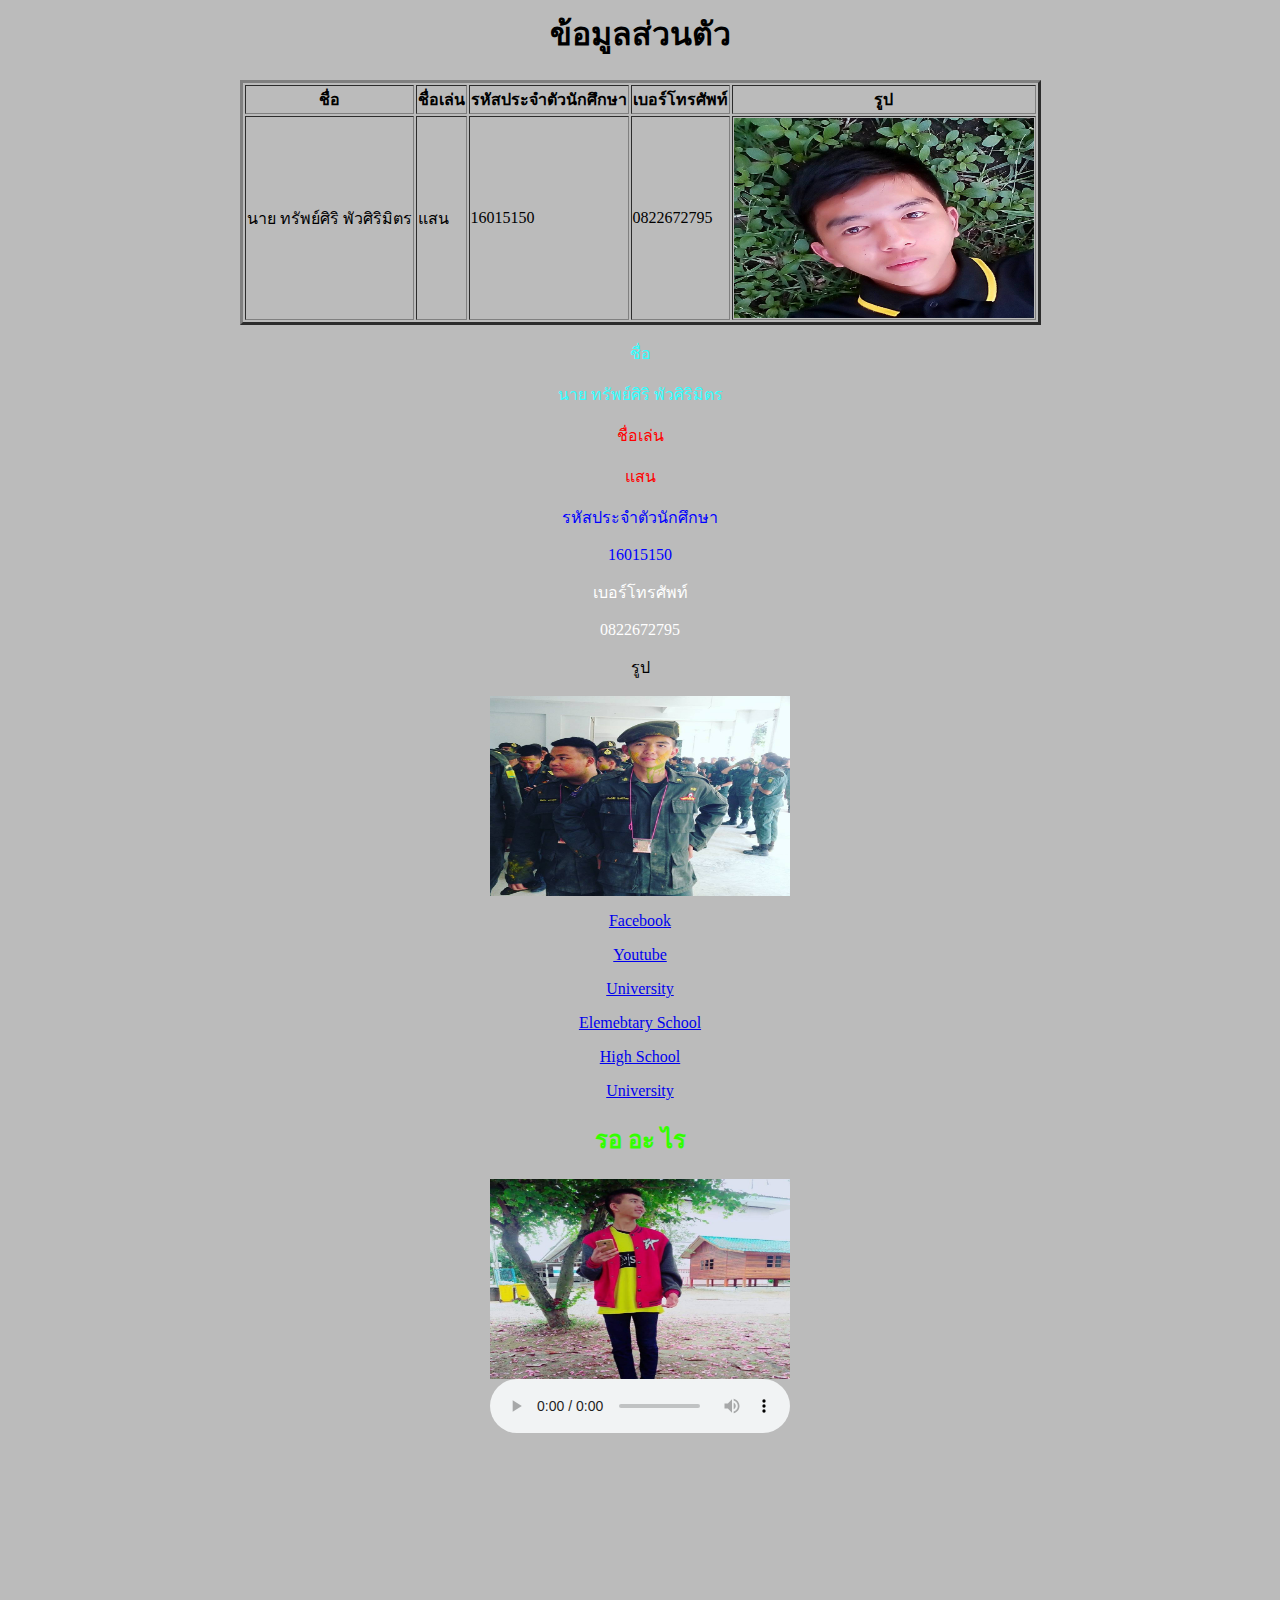
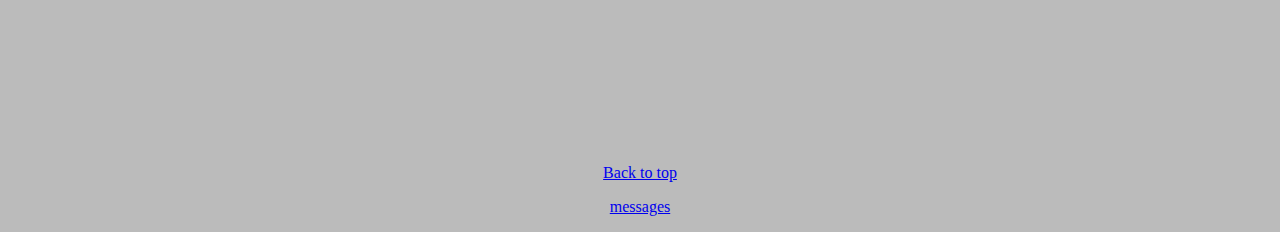
<file: about me/index.html>
<html>

<head><title>sooels</title>
</head>

<body>
<center>
<h1>ข้อมูลส่วนตัว</h1>
</center>

<center>
<table border="3">

<tr><center>

<th>ชื่อ</th>

<th>ชื่อเล่น</th>

<th>รหัสประจำตัวนักศึกษา</th>

<th>เบอร์โทรศัพท์</th>

<th>รูป</th>
</center></tr>

<tr><center>

<td>นาย ทรัพย์ศิริ พัวศิริมิตร</td>

<td>แสน</td>

<td>16015150</td>

<td>0822672795</td>

<td> <img src="1.jpg"  width="300"  height="200" ></td>
</tr>

</table></center>


<center>

<p><span style="color: #33FFFF;<a name="top">ชื่อ</a></p>

<p><font color="#33FFFF">นาย ทรัพย์ศิริ พัวศิริมิตร</font></p>

<p><font color="#FF0000">ชื่อเล่น </font></p>

<p><font color="#FF0000">แสน</font></p>

<p><font color="#0000FF">รหัสประจำตัวนักศึกษา</font></p>

<p><font color="#0000FF">16015150</font></p>

<p><font color="#FFFFFF">เบอร์โทรศัพท์</font> </p>

<p><font color="#FFFFFF">0822672795</font></p>

<p><font color="#000000">รูป </font></p>

<p> <img src="3.jpg"  width="300"  height="200" ></p>
</center>
</dl>

<center>

<p><a href="https://web.facebook.com/sapsiri.puasirimit.1">Facebook</a></p>

<p><a href="https://www.youtube.com/channel/UCLkznUrzpEHEFIChx5Q1zdw">Youtube</a></p>

<p><a href="https://www.aru.ac.th/home.php">University</a></p>
</center>


<center>
<p><a href="http://data.bopp-obec.info/web/index.php?School_ID=1046030356">Elemebtary School</a></p>

<p><a href="https://data.bopp-obec.info/emis/schooldata-view.php?School_ID=1046030615&Area_CODE=6501">High School</a></p>

<p><a href="https://www.aru.ac.th/home.php">University</a></p>
</center>


<center>

<h2><span style="color: #33FF00;<a name="san">รอ อะ ไร</a></h2>

<img src="2.jpg"  width="300"  height="200" >
<br>

<audio controls autoplay loop>
  
<source src="C:\Users\aru\Desktop\html\ms\ดันดง.mp3" type="audio/ogg">
</audio>

<br>

<iframe width="560" height="315" src="https://www.youtube.com/embed/Gk_NVPHFjwc?list=RDGk_NVPHFjwc" frameborder="0" 

allow="accelerometer; autoplay; encrypted-media; gyroscope; picture-in-picture" allowfullscreen></iframe>


<p><a href="#top">Back to top</a></p>

<p><a href="https://web.facebook.com/messages/t/sapsiri.puasirimit.1">messages</a></p>
</center>

<BODY BGCOLOR="#BBBBBB"> 

</center>

</body>

</html>
</file>
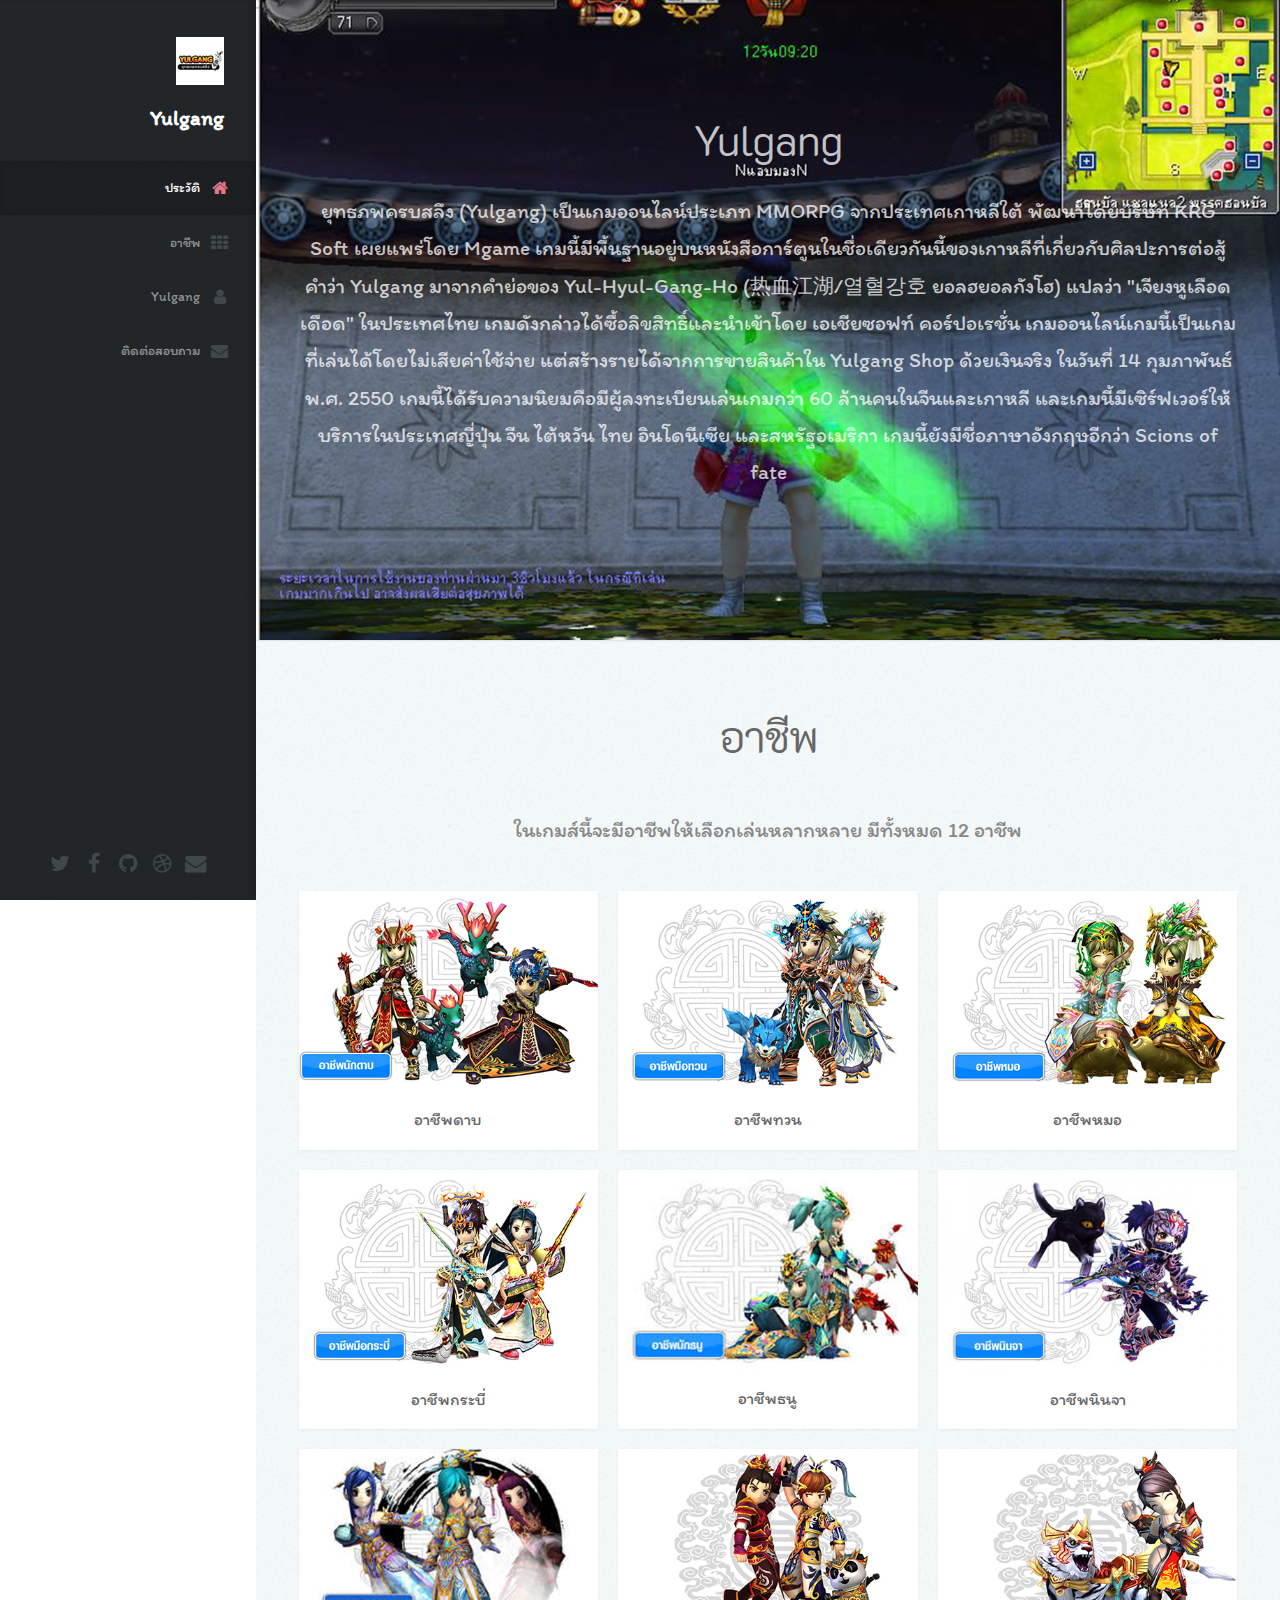
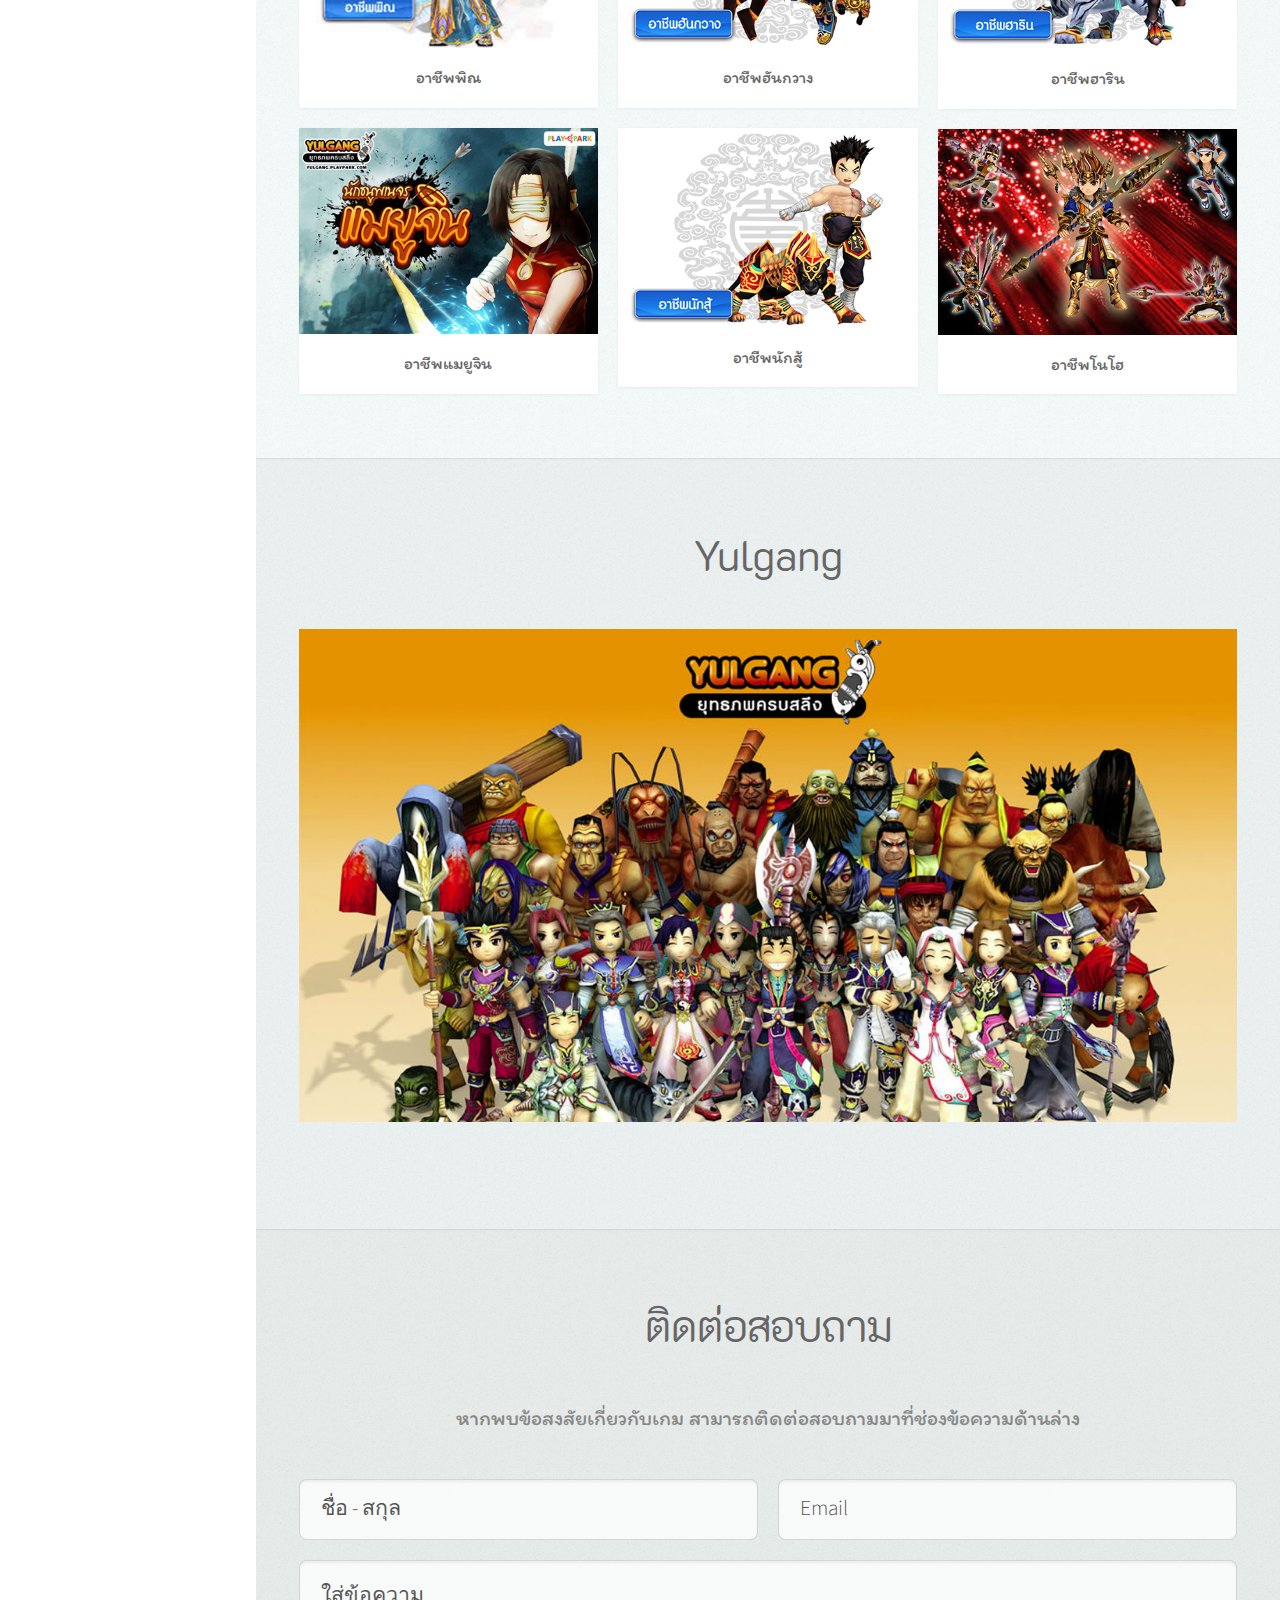
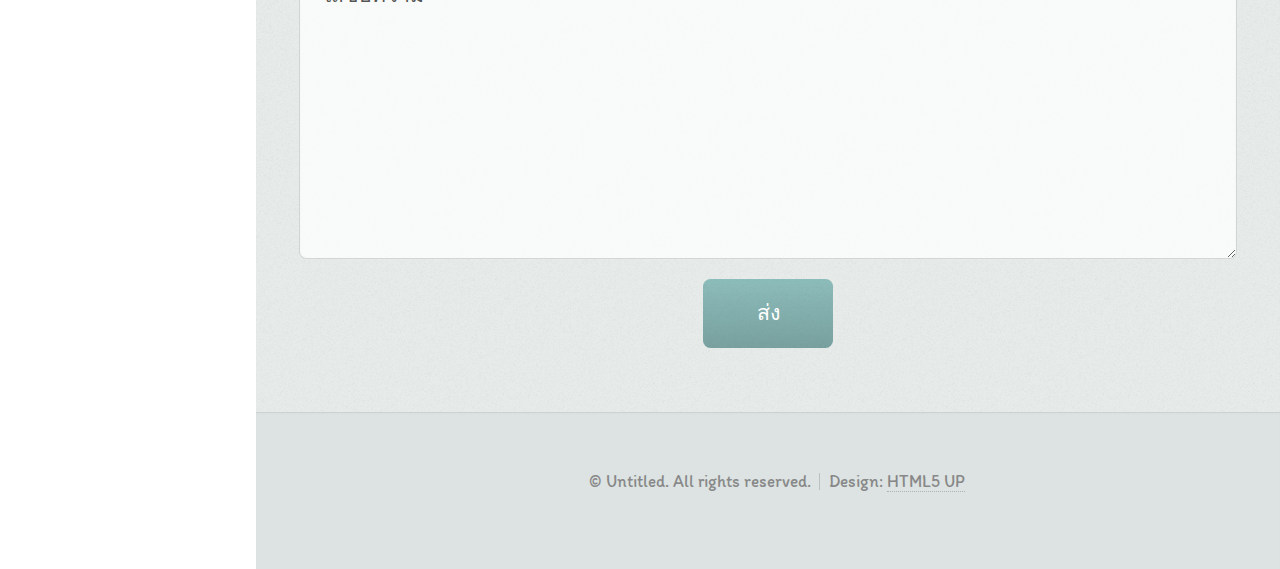
<file: งาน/index.html>
<!DOCTYPE HTML>
<!--
	Prologue by HTML5 UP
	html5up.net | @ajlkn
	Free for personal and commercial use under the CCA 3.0 license (html5up.net/license)
-->
<html>
	<head>
		<title>Prologue by HTML5 UP</title>
		<meta charset="utf-8" />
		<meta name="viewport" content="width=device-width, initial-scale=1, user-scalable=no" />
		<link rel="stylesheet" href="assets/css/main.css" />
		<link href="https://fonts.googleapis.com/css?family=Itim|K2D|Srisakdi" rel="stylesheet">
		<style>
		h2{font-family: 'K2D', sans-serif;}
		body{font-family: 'Itim', cursive;}
</style>
	</head>
	<body class="is-preload">

		<!-- Header -->
			<div id="header">

				<div class="top">

					<!-- Logo -->
						<div id="logo">
							<span class="image avatar48"><img src="images/avatar.jpg" alt="" /></span>
							<h1 id="title">Yulgang</h1>
						</div>

					<!-- Nav -->
						<nav id="nav">
							<ul>
								<li><a href="#top" id="top-link"><span class="icon fa-home">ประวัติ</span></a></li>
								<li><a href="#portfolio" id="portfolio-link"><span class="icon fa-th">อาชีพ</span></a></li>
								<li><a href="#about" id="about-link"><span class="icon fa-user">Yulgang</span></a></li>
								<li><a href="#contact" id="contact-link"><span class="icon fa-envelope">ติดต่อสอบถาม</span></a></li>
							</ul>
						</nav>

				</div>

				<div class="bottom">

					<!-- Social Icons -->
						<ul class="icons">
							<li><a href="#" class="icon fa-twitter"><span class="label">Twitter</span></a></li>
							<li><a href="#" class="icon fa-facebook"><span class="label">Facebook</span></a></li>
							<li><a href="#" class="icon fa-github"><span class="label">Github</span></a></li>
							<li><a href="#" class="icon fa-dribbble"><span class="label">Dribbble</span></a></li>
							<li><a href="#" class="icon fa-envelope"><span class="label">Email</span></a></li>
						</ul>

				</div>

			</div>

		<!-- Main -->
			<div id="main">

				<!-- Intro -->
					<section id="top" class="one dark cover">
						<div class="container">

							<header>
								<h2 class="alt">Yulgang</h2>
								<p>ยุทธภพครบสลึง (Yulgang) เป็นเกมออนไลน์ประเภท MMORPG จากประเทศเกาหลีใต้ พัฒนาโดยบริษัท KRG Soft เผยแพร่โดย Mgame
									เกมนี้มีพื้นฐานอยู่บนหนังสือการ์ตูนในชื่อเดียวกันนี้ของเกาหลีที่เกี่ยวกับศิลปะการต่อสู้ คำว่า Yulgang มาจากคำย่อของ Yul-Hyul-Gang-Ho (热血江湖/열혈강호 ยอลฮยอลกังโฮ)
									แปลว่า "เจียงหูเลือดเดือด" ในประเทศไทย เกมดังกล่าวได้ซื้อลิขสิทธิ์และนำเข้าโดย เอเชียซอฟท์ คอร์ปอเรชั่น
									เกมออนไลน์เกมนี้เป็นเกมที่เล่นได้โดยไม่เสียค่าใช้จ่าย แต่สร้างรายได้จากการขายสินค้าใน Yulgang Shop ด้วยเงินจริง ในวันที่ 14 กุมภาพันธ์ พ.ศ. 2550
									เกมนี้ได้รับความนิยมคือมีผู้ลงทะเบียนเล่นเกมกว่า 60 ล้านคนในจีนและเกาหลี และเกมนี้มีเซิร์ฟเวอร์ให้บริการในประเทศญี่ปุ่น
									จีน ไต้หวัน ไทย อินโดนีเซีย และสหรัฐอเมริกา เกมนี้ยังมีชื่อภาษาอังกฤษอีกว่า Scions of fate</p>
							</header>
						</div>
					</section>

				<!-- Portfolio -->
					<section id="portfolio" class="two">
						<div class="container">

							<header>
								<h2>อาชีพ</h2>
							</header>

							<p>ในเกมส์นี้จะมีอาชีพให้เลือกเล่นหลากหลาย มีทั้งหมด 12 อาชีพ</p>

							<div class="row">
								<div class="col-4 col-12-mobile">
									<article class="item">
										<a href="#" class="image fit"><img src="images/pic02.jpg" alt="" /></a>
										<header>
											<h3>อาชีพดาบ</h3>
										</header>
									</article>
									<article class="item">
										<a href="#" class="image fit"><img src="images/pic03.jpg" alt="" /></a>
										<header>
											<h3>อาชีพกระบี่</h3>
										</header>
									</article>
									<article class="item">
										<a href="#" class="image fit"><img src="images/pic08.jpg" alt="" /></a>
										<header>
											<h3>อาชีพพิณ</h3>
										</header>
									</article>
									<article class="item">
										<a href="#" class="image fit"><img src="images/pic11.jpg" alt="" /></a>
										<header>
											<h3>อาชีพแมยูจิน</h3>
										</header>
										</article>
								</div>
								<div class="col-4 col-12-mobile">
									<article class="item">
										<a href="#" class="image fit"><img src="images/pic04.jpg" alt="" /></a>
										<header>
											<h3>อาชีพทวน</h3>
										</header>
									</article>
									<article class="item">
										<a href="#" class="image fit"><img src="images/pic05.jpg" alt="" /></a>
										<header>
											<h3>อาชีพธนู</h3>
										</header>
									</article>
									<article class="item">
										<a href="#" class="image fit"><img src="images/pic09.jpg" alt="" /></a>
										<header>
											<h3>อาชีพฮันกวาง</h3>
										</header>
									</article>
									<article class="item">
										<a href="#" class="image fit"><img src="images/pic12.jpg" alt="" /></a>
										<header>
											<h3>อาชีพนักสู้</h3>
										</header>
										</article>
								</div>
								<div class="col-4 col-12-mobile">
									<article class="item">
										<a href="#" class="image fit"><img src="images/pic06.jpg" alt="" /></a>
										<header>
											<h3>อาชีพหมอ</h3>
										</header>
									</article>
									<article class="item">
										<a href="#" class="image fit"><img src="images/pic07.jpg" alt="" /></a>
										<header>
											<h3>อาชีพนินจา</h3>
										</header>
									</article>
									<article class="item">
										<a href="#" class="image fit"><img src="images/pic10.jpg" alt="" /></a>
										<header>
											<h3>อาชีพฮาริน</h3>
										</header>
									</article>
									<article class="item">
										<a href="#" class="image fit"><img src="images/pic13.jpg" alt="" /></a>
										<header>
											<h3>อาชีพโนโฮ</h3>
										</header>
									</article>
								</dev>
							</div>

						</div>
					</section>

				<!-- About Me -->
					<section id="about" class="three">
						<div class="container">

							<header>
								<h2>Yulgang</h2>
							</header>

							<a href="#" class="image featured"><img src="images/pic15.jpg" alt="" /></a>
						</div>
					</section>

				<!-- Contact -->
					<section id="contact" class="four">
						<div class="container">

							<header>
								<h2>ติดต่อสอบถาม</h2>
							</header>

							<p>หากพบข้อสงสัยเกี่ยวกับเกม สามารถติดต่อสอบถามมาที่ช่องข้อความด้านล่าง</p>

							<form method="post" action="#">
								<div class="row">
									<div class="col-6 col-12-mobile"><input type="text" name="name" placeholder="ชื่อ - สกุล" /></div>
									<div class="col-6 col-12-mobile"><input type="text" name="email" placeholder="Email" /></div>
									<div class="col-12">
										<textarea name="message" placeholder="ใส่ข้อความ"></textarea>
									</div>
									<div class="col-12">
										<input type="submit" value="ส่ง" />
									</div>
								</div>
							</form>

						</div>
					</section>

			</div>

		<!-- Footer -->
			<div id="footer">

				<!-- Copyright -->
					<ul class="copyright">
						<li>&copy; Untitled. All rights reserved.</li><li>Design: <a href="http://html5up.net">HTML5 UP</a></li>
					</ul>

			</div>

		<!-- Scripts -->
			<script src="assets/js/jquery.min.js"></script>
			<script src="assets/js/jquery.scrolly.min.js"></script>
			<script src="assets/js/jquery.scrollex.min.js"></script>
			<script src="assets/js/browser.min.js"></script>
			<script src="assets/js/breakpoints.min.js"></script>
			<script src="assets/js/util.js"></script>
			<script src="assets/js/main.js"></script>

	</body>
</html>
</file>
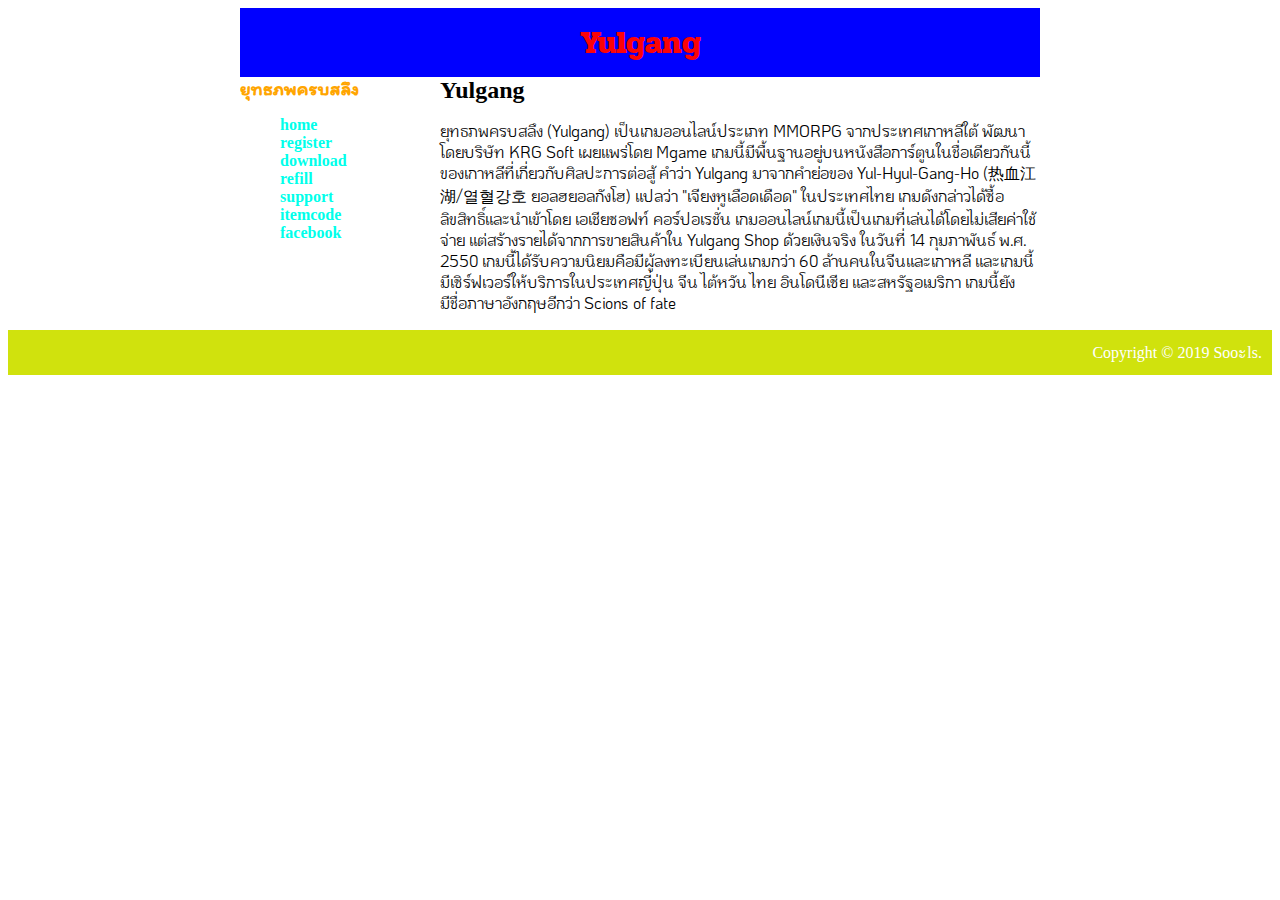
<file: งาน/2304/index.html>
<html>
  <head>
      <title>My website</title>
      <link href="https://fonts.googleapis.com/css?family=Itim|KoHo|Pridi" rel="stylesheet">
      <style >
      h1 {font-family: 'Pridi', serif;}
      h3 {font-family: 'Itim', cursive;}
      p  {font-family: 'KoHo', sans-serif;}

      </style>
      <link rel="stylesheet" type="text/css" href="style.css" />
      <style>
        #header{background-color: blue;
        }
      </style>
  </head>
    <body>
      <div id="container">
        <div id="header">
          <h1>Yulgang</h1>
        </div>
        <div id="nav">
          <h3 style ="color:orange;"> ยุทธภพครบสลึง  </h3>
          <ul>
            <li><a class="selected" href="https://yulgang.playpark.com/th-th/"> home </a></li>
            <li><a class="selected" href="https://secure2.playpark.com/register/registSelect.aspx?game=YG&country=TH&service_id=8"> register </a></li>
            <li><a class="selected" href="https://www.playpark.com/th-th/yulgang-download/"> download </a></li>
            <li><a class="selected" href="https://secure3.playpark.com/refill/RefillCenterSystem/Game/LoginChannel?gameServiceId=8"> refill </a></li>
            <li><a class="selected" href="https://www.playpark.com/th-th/support/"> support </a></li>
            <li><a class="selected" href="https://yulgang.playpark.com/th-th/game-guide/game-guide-item-code-2017/"> itemcode </a></li>
            <li><a class="selected" href="https://www.facebook.com/PlayPark.Yulgang.TH/"> facebook </a></li>
<br>
<br>
<br>
<br>
          
          </ul>
        </div>
        <div id="content">

        </div>
        <div id="main">
          <h2>Yulgang</h2>
          <p>ยุทธภพครบสลึง (Yulgang) เป็นเกมออนไลน์ประเภท MMORPG จากประเทศเกาหลีใต้ พัฒนาโดยบริษัท KRG Soft เผยแพร่โดย Mgame
									เกมนี้มีพื้นฐานอยู่บนหนังสือการ์ตูนในชื่อเดียวกันนี้ของเกาหลีที่เกี่ยวกับศิลปะการต่อสู้ คำว่า Yulgang มาจากคำย่อของ Yul-Hyul-Gang-Ho (热血江湖/열혈강호 ยอลฮยอลกังโฮ)
									แปลว่า "เจียงหูเลือดเดือด" ในประเทศไทย เกมดังกล่าวได้ซื้อลิขสิทธิ์และนำเข้าโดย เอเชียซอฟท์ คอร์ปอเรชั่น
									เกมออนไลน์เกมนี้เป็นเกมที่เล่นได้โดยไม่เสียค่าใช้จ่าย แต่สร้างรายได้จากการขายสินค้าใน Yulgang Shop ด้วยเงินจริง ในวันที่ 14 กุมภาพันธ์ พ.ศ. 2550
									เกมนี้ได้รับความนิยมคือมีผู้ลงทะเบียนเล่นเกมกว่า 60 ล้านคนในจีนและเกาหลี และเกมนี้มีเซิร์ฟเวอร์ให้บริการในประเทศญี่ปุ่น
									จีน ไต้หวัน ไทย อินโดนีเซีย และสหรัฐอเมริกา เกมนี้ยังมีชื่อภาษาอังกฤษอีกว่า Scions of fate</p>

        </div>
      </div>
      <div id="footer">
        Copyright &copy; 2019 Sooะls.
      </div>

    </body>
    </html>
</file>
<file: งาน/2304/style.css>
#body{background-color:#0D0BBC;
font-family:helvetica,arial,sans-serif;
}

#container {background-color:#BAFF69;
width: 800px;
margin-left: auto;
margin-right: auto;
}

#header {
	background-color:#02F907;
	color:#FC0307;
	text-align:center;
	padding: 10px;
}
#content {padding: 10 px;}
#nav {width: 180px;
	float:left;
	}
#nav ul {list-style-type: none;}
#nav .selected {
	font-weight:bold;
}
#main{width: 600px;
float:right;}
#footer{clear:both;
padding: 10px;
background-color:#D0E20D;
color : #FFFFFF;
text-align:right;
}
a {text-decoration:none;
color:#00FFEB;}

h1,h2,h3{margin: 0;}
</file>
<file: งาน/assets/css/main.css>
@import url("font-awesome.min.css");
@import url("https://fonts.googleapis.com/css?family=Source+Sans+Pro:300,300italic,400,600");

/*
	Prologue by HTML5 UP
	html5up.net | @ajlkn
	Free for personal and commercial use under the CCA 3.0 license (html5up.net/license)
*/

html, body, div, span, applet, object,
iframe, h1, h2, h3, h4, h5, h6, p, blockquote,
pre, a, abbr, acronym, address, big, cite,
code, del, dfn, em, img, ins, kbd, q, s, samp,
small, strike, strong, sub, sup, tt, var, b,
u, i, center, dl, dt, dd, ol, ul, li, fieldset,
form, label, legend, table, caption, tbody,
tfoot, thead, tr, th, td, article, aside,
canvas, details, embed, figure, figcaption,
footer, header, hgroup, menu, nav, output, ruby,
section, summary, time, mark, audio, video {
	margin: 0;
	padding: 0;
	border: 0;
	font-size: 100%;
	font: inherit;
	vertical-align: baseline;}

article, aside, details, figcaption, figure,
footer, header, hgroup, menu, nav, section {
	display: block;}

body {
	line-height: 1;
}

ol, ul {
	list-style: none;
}

blockquote, q {
	quotes: none;
}

	blockquote:before, blockquote:after, q:before, q:after {
		content: '';
		content: none;
	}

table {
	border-collapse: collapse;
	border-spacing: 0;
}

body {
	-webkit-text-size-adjust: none;
}

mark {
	background-color: transparent;
	color: inherit;
}

input::-moz-focus-inner {
	border: 0;
	padding: 0;
}

input, select, textarea {
	-moz-appearance: none;
	-webkit-appearance: none;
	-ms-appearance: none;
	appearance: none;
}

/* Basic */

	html {
		box-sizing: border-box;
	}

	*, *:before, *:after {
		box-sizing: inherit;
	}

	body {
		background: #fff;
		font-family: 'Source Sans Pro', sans-serif;
		font-size: 19pt;
		font-weight: 300;
		line-height: 1.75em;
		color: #888;
	}

		body.is-preload *, body.is-preload *:before, body.is-preload *:after {
			-moz-animation: none !important;
			-webkit-animation: none !important;
			-ms-animation: none !important;
			animation: none !important;
			-moz-transition: none !important;
			-webkit-transition: none !important;
			-ms-transition: none !important;
			transition: none !important;
		}

	input, textarea, select {
		font-family: 'Source Sans Pro', sans-serif;
		font-size: 19pt;
		font-weight: 300;
		line-height: 1.75em;
		color: #888;
	}

	h1, h2, h3, h4, h5, h6 {
		font-weight: 300;
		color: #666;
		line-height: 1.5em;
	}

	h1 a, h2 a, h3 a, h4 a, h5 a, h6 a {
		color: inherit;
		text-decoration: none;
	}

		h1 a strong, h2 a strong, h3 a strong, h4 a strong, h5 a strong, h6 a strong {
			color: #333;
		}

	h2 {
		font-size: 2em;
		letter-spacing: -1px;
	}

		h2.alt {
			color: #888;
		}

			h2.alt strong {
				color: #666;
			}

	h3 {
		font-size: 1.5em;
	}

	header {
		margin: 0 0 2em 0;
	}

		header > p {
			margin: 1em 0 0 0;
		}

	footer {
		margin: 2em 0 0 0;
	}

	strong, b {
		font-weight: 300;
		color: #666;
	}

	em, i {
		font-style: italic;
	}

	a {
		text-decoration: none;
		color: inherit;
		border-bottom: dotted 1px rgba(128, 128, 128, 0.5);
		-moz-transition: color 0.35s ease-in-out, border-bottom-color 0.35s ease-in-out;
		-webkit-transition: color 0.35s ease-in-out, border-bottom-color 0.35s ease-in-out;
		-ms-transition: color 0.35s ease-in-out, border-bottom-color 0.35s ease-in-out;
		transition: color 0.35s ease-in-out, border-bottom-color 0.35s ease-in-out;
		outline: 0;
	}

		a:hover {
			color: #E27689;
			border-bottom-color: rgba(255, 255, 255, 0);
		}

	sub {
		position: relative;
		top: 0.5em;
		font-size: 0.8em;
	}

	sup {
		position: relative;
		top: -0.5em;
		font-size: 0.8em;
	}

	hr {
		border: 0;
		border-top: solid 1px #ddd;
	}

	blockquote {
		border-left: solid 0.5em #ddd;
		padding: 1em 0 1em 2em;
		font-style: italic;
	}

	p, ul, ol, dl, table {
		margin-bottom: 2em;
	}

	br.clear {
		clear: both;
	}

/* Container */

	.container {
		margin: 0 auto;
		max-width: 100%;
		width: 1400px;
	}

		@media screen and (min-width: 961px) and (max-width: 1880px) {

			.container {
				width: 1200px;
			}

		}

		@media screen and (min-width: 961px) and (max-width: 1620px) {

			.container {
				width: 960px;
			}

		}

		@media screen and (min-width: 961px) and (max-width: 1320px) {

			.container {
				width: 100%;
			}

		}

		@media screen and (max-width: 960px) {

			.container {
				width: 100%;
			}

		}

		@media screen and (max-width: 736px) {

			.container {
				width: 100%;
			}

		}

/* Row */

	.row {
		display: flex;
		flex-wrap: wrap;
		box-sizing: border-box;
		align-items: stretch;
	}

		.row > * {
			box-sizing: border-box;
		}

		.row.gtr-uniform > * > :last-child {
			margin-bottom: 0;
		}

		.row.aln-left {
			justify-content: flex-start;
		}

		.row.aln-center {
			justify-content: center;
		}

		.row.aln-right {
			justify-content: flex-end;
		}

		.row.aln-top {
			align-items: flex-start;
		}

		.row.aln-middle {
			align-items: center;
		}

		.row.aln-bottom {
			align-items: flex-end;
		}

		.row > .imp {
			order: -1;
		}

		.row > .col-1 {
			width: 8.3333333333%;
		}

		.row > .off-1 {
			margin-left: 8.3333333333%;
		}

		.row > .col-2 {
			width: 16.6666666667%;
		}

		.row > .off-2 {
			margin-left: 16.6666666667%;
		}

		.row > .col-3 {
			width: 25%;
		}

		.row > .off-3 {
			margin-left: 25%;
		}

		.row > .col-4 {
			width: 33.3333333333%;
		}

		.row > .off-4 {
			margin-left: 33.3333333333%;
		}

		.row > .col-5 {
			width: 41.6666666667%;
		}

		.row > .off-5 {
			margin-left: 41.6666666667%;
		}

		.row > .col-6 {
			width: 50%;
		}

		.row > .off-6 {
			margin-left: 50%;
		}

		.row > .col-7 {
			width: 58.3333333333%;
		}

		.row > .off-7 {
			margin-left: 58.3333333333%;
		}

		.row > .col-8 {
			width: 66.6666666667%;
		}

		.row > .off-8 {
			margin-left: 66.6666666667%;
		}

		.row > .col-9 {
			width: 75%;
		}

		.row > .off-9 {
			margin-left: 75%;
		}

		.row > .col-10 {
			width: 83.3333333333%;
		}

		.row > .off-10 {
			margin-left: 83.3333333333%;
		}

		.row > .col-11 {
			width: 91.6666666667%;
		}

		.row > .off-11 {
			margin-left: 91.6666666667%;
		}

		.row > .col-12 {
			width: 100%;
		}

		.row > .off-12 {
			margin-left: 100%;
		}

		.row.gtr-0 {
			margin-top: 0px;
			margin-left: 0px;
		}

			.row.gtr-0 > * {
				padding: 0px 0 0 0px;
			}

			.row.gtr-0.gtr-uniform {
				margin-top: 0px;
			}

				.row.gtr-0.gtr-uniform > * {
					padding-top: 0px;
				}

		.row.gtr-25 {
			margin-top: -10px;
			margin-left: -10px;
		}

			.row.gtr-25 > * {
				padding: 10px 0 0 10px;
			}

			.row.gtr-25.gtr-uniform {
				margin-top: -10px;
			}

				.row.gtr-25.gtr-uniform > * {
					padding-top: 10px;
				}

		.row.gtr-50 {
			margin-top: -20px;
			margin-left: -20px;
		}

			.row.gtr-50 > * {
				padding: 20px 0 0 20px;
			}

			.row.gtr-50.gtr-uniform {
				margin-top: -20px;
			}

				.row.gtr-50.gtr-uniform > * {
					padding-top: 20px;
				}

		.row {
			margin-top: -40px;
			margin-left: -40px;
		}

			.row > * {
				padding: 40px 0 0 40px;
			}

			.row.gtr-uniform {
				margin-top: -40px;
			}

				.row.gtr-uniform > * {
					padding-top: 40px;
				}

		.row.gtr-150 {
			margin-top: -60px;
			margin-left: -60px;
		}

			.row.gtr-150 > * {
				padding: 60px 0 0 60px;
			}

			.row.gtr-150.gtr-uniform {
				margin-top: -60px;
			}

				.row.gtr-150.gtr-uniform > * {
					padding-top: 60px;
				}

		.row.gtr-200 {
			margin-top: -80px;
			margin-left: -80px;
		}

			.row.gtr-200 > * {
				padding: 80px 0 0 80px;
			}

			.row.gtr-200.gtr-uniform {
				margin-top: -80px;
			}

				.row.gtr-200.gtr-uniform > * {
					padding-top: 80px;
				}

		@media screen and (min-width: 961px) and (max-width: 1880px) {

			.row {
				display: flex;
				flex-wrap: wrap;
				box-sizing: border-box;
				align-items: stretch;
			}

				.row > * {
					box-sizing: border-box;
				}

				.row.gtr-uniform > * > :last-child {
					margin-bottom: 0;
				}

				.row.aln-left {
					justify-content: flex-start;
				}

				.row.aln-center {
					justify-content: center;
				}

				.row.aln-right {
					justify-content: flex-end;
				}

				.row.aln-top {
					align-items: flex-start;
				}

				.row.aln-middle {
					align-items: center;
				}

				.row.aln-bottom {
					align-items: flex-end;
				}

				.row > .imp-wide {
					order: -1;
				}

				.row > .col-1-wide {
					width: 8.3333333333%;
				}

				.row > .off-1-wide {
					margin-left: 8.3333333333%;
				}

				.row > .col-2-wide {
					width: 16.6666666667%;
				}

				.row > .off-2-wide {
					margin-left: 16.6666666667%;
				}

				.row > .col-3-wide {
					width: 25%;
				}

				.row > .off-3-wide {
					margin-left: 25%;
				}

				.row > .col-4-wide {
					width: 33.3333333333%;
				}

				.row > .off-4-wide {
					margin-left: 33.3333333333%;
				}

				.row > .col-5-wide {
					width: 41.6666666667%;
				}

				.row > .off-5-wide {
					margin-left: 41.6666666667%;
				}

				.row > .col-6-wide {
					width: 50%;
				}

				.row > .off-6-wide {
					margin-left: 50%;
				}

				.row > .col-7-wide {
					width: 58.3333333333%;
				}

				.row > .off-7-wide {
					margin-left: 58.3333333333%;
				}

				.row > .col-8-wide {
					width: 66.6666666667%;
				}

				.row > .off-8-wide {
					margin-left: 66.6666666667%;
				}

				.row > .col-9-wide {
					width: 75%;
				}

				.row > .off-9-wide {
					margin-left: 75%;
				}

				.row > .col-10-wide {
					width: 83.3333333333%;
				}

				.row > .off-10-wide {
					margin-left: 83.3333333333%;
				}

				.row > .col-11-wide {
					width: 91.6666666667%;
				}

				.row > .off-11-wide {
					margin-left: 91.6666666667%;
				}

				.row > .col-12-wide {
					width: 100%;
				}

				.row > .off-12-wide {
					margin-left: 100%;
				}

				.row.gtr-0 {
					margin-top: 0px;
					margin-left: 0px;
				}

					.row.gtr-0 > * {
						padding: 0px 0 0 0px;
					}

					.row.gtr-0.gtr-uniform {
						margin-top: 0px;
					}

						.row.gtr-0.gtr-uniform > * {
							padding-top: 0px;
						}

				.row.gtr-25 {
					margin-top: -10px;
					margin-left: -10px;
				}

					.row.gtr-25 > * {
						padding: 10px 0 0 10px;
					}

					.row.gtr-25.gtr-uniform {
						margin-top: -10px;
					}

						.row.gtr-25.gtr-uniform > * {
							padding-top: 10px;
						}

				.row.gtr-50 {
					margin-top: -20px;
					margin-left: -20px;
				}

					.row.gtr-50 > * {
						padding: 20px 0 0 20px;
					}

					.row.gtr-50.gtr-uniform {
						margin-top: -20px;
					}

						.row.gtr-50.gtr-uniform > * {
							padding-top: 20px;
						}

				.row {
					margin-top: -40px;
					margin-left: -40px;
				}

					.row > * {
						padding: 40px 0 0 40px;
					}

					.row.gtr-uniform {
						margin-top: -40px;
					}

						.row.gtr-uniform > * {
							padding-top: 40px;
						}

				.row.gtr-150 {
					margin-top: -60px;
					margin-left: -60px;
				}

					.row.gtr-150 > * {
						padding: 60px 0 0 60px;
					}

					.row.gtr-150.gtr-uniform {
						margin-top: -60px;
					}

						.row.gtr-150.gtr-uniform > * {
							padding-top: 60px;
						}

				.row.gtr-200 {
					margin-top: -80px;
					margin-left: -80px;
				}

					.row.gtr-200 > * {
						padding: 80px 0 0 80px;
					}

					.row.gtr-200.gtr-uniform {
						margin-top: -80px;
					}

						.row.gtr-200.gtr-uniform > * {
							padding-top: 80px;
						}

		}

		@media screen and (min-width: 961px) and (max-width: 1620px) {

			.row {
				display: flex;
				flex-wrap: wrap;
				box-sizing: border-box;
				align-items: stretch;
			}

				.row > * {
					box-sizing: border-box;
				}

				.row.gtr-uniform > * > :last-child {
					margin-bottom: 0;
				}

				.row.aln-left {
					justify-content: flex-start;
				}

				.row.aln-center {
					justify-content: center;
				}

				.row.aln-right {
					justify-content: flex-end;
				}

				.row.aln-top {
					align-items: flex-start;
				}

				.row.aln-middle {
					align-items: center;
				}

				.row.aln-bottom {
					align-items: flex-end;
				}

				.row > .imp-normal {
					order: -1;
				}

				.row > .col-1-normal {
					width: 8.3333333333%;
				}

				.row > .off-1-normal {
					margin-left: 8.3333333333%;
				}

				.row > .col-2-normal {
					width: 16.6666666667%;
				}

				.row > .off-2-normal {
					margin-left: 16.6666666667%;
				}

				.row > .col-3-normal {
					width: 25%;
				}

				.row > .off-3-normal {
					margin-left: 25%;
				}

				.row > .col-4-normal {
					width: 33.3333333333%;
				}

				.row > .off-4-normal {
					margin-left: 33.3333333333%;
				}

				.row > .col-5-normal {
					width: 41.6666666667%;
				}

				.row > .off-5-normal {
					margin-left: 41.6666666667%;
				}

				.row > .col-6-normal {
					width: 50%;
				}

				.row > .off-6-normal {
					margin-left: 50%;
				}

				.row > .col-7-normal {
					width: 58.3333333333%;
				}

				.row > .off-7-normal {
					margin-left: 58.3333333333%;
				}

				.row > .col-8-normal {
					width: 66.6666666667%;
				}

				.row > .off-8-normal {
					margin-left: 66.6666666667%;
				}

				.row > .col-9-normal {
					width: 75%;
				}

				.row > .off-9-normal {
					margin-left: 75%;
				}

				.row > .col-10-normal {
					width: 83.3333333333%;
				}

				.row > .off-10-normal {
					margin-left: 83.3333333333%;
				}

				.row > .col-11-normal {
					width: 91.6666666667%;
				}

				.row > .off-11-normal {
					margin-left: 91.6666666667%;
				}

				.row > .col-12-normal {
					width: 100%;
				}

				.row > .off-12-normal {
					margin-left: 100%;
				}

				.row.gtr-0 {
					margin-top: 0px;
					margin-left: 0px;
				}

					.row.gtr-0 > * {
						padding: 0px 0 0 0px;
					}

					.row.gtr-0.gtr-uniform {
						margin-top: 0px;
					}

						.row.gtr-0.gtr-uniform > * {
							padding-top: 0px;
						}

				.row.gtr-25 {
					margin-top: -10px;
					margin-left: -10px;
				}

					.row.gtr-25 > * {
						padding: 10px 0 0 10px;
					}

					.row.gtr-25.gtr-uniform {
						margin-top: -10px;
					}

						.row.gtr-25.gtr-uniform > * {
							padding-top: 10px;
						}

				.row.gtr-50 {
					margin-top: -20px;
					margin-left: -20px;
				}

					.row.gtr-50 > * {
						padding: 20px 0 0 20px;
					}

					.row.gtr-50.gtr-uniform {
						margin-top: -20px;
					}

						.row.gtr-50.gtr-uniform > * {
							padding-top: 20px;
						}

				.row {
					margin-top: -40px;
					margin-left: -40px;
				}

					.row > * {
						padding: 40px 0 0 40px;
					}

					.row.gtr-uniform {
						margin-top: -40px;
					}

						.row.gtr-uniform > * {
							padding-top: 40px;
						}

				.row.gtr-150 {
					margin-top: -60px;
					margin-left: -60px;
				}

					.row.gtr-150 > * {
						padding: 60px 0 0 60px;
					}

					.row.gtr-150.gtr-uniform {
						margin-top: -60px;
					}

						.row.gtr-150.gtr-uniform > * {
							padding-top: 60px;
						}

				.row.gtr-200 {
					margin-top: -80px;
					margin-left: -80px;
				}

					.row.gtr-200 > * {
						padding: 80px 0 0 80px;
					}

					.row.gtr-200.gtr-uniform {
						margin-top: -80px;
					}

						.row.gtr-200.gtr-uniform > * {
							padding-top: 80px;
						}

		}

		@media screen and (min-width: 961px) and (max-width: 1320px) {

			.row {
				display: flex;
				flex-wrap: wrap;
				box-sizing: border-box;
				align-items: stretch;
			}

				.row > * {
					box-sizing: border-box;
				}

				.row.gtr-uniform > * > :last-child {
					margin-bottom: 0;
				}

				.row.aln-left {
					justify-content: flex-start;
				}

				.row.aln-center {
					justify-content: center;
				}

				.row.aln-right {
					justify-content: flex-end;
				}

				.row.aln-top {
					align-items: flex-start;
				}

				.row.aln-middle {
					align-items: center;
				}

				.row.aln-bottom {
					align-items: flex-end;
				}

				.row > .imp-narrow {
					order: -1;
				}

				.row > .col-1-narrow {
					width: 8.3333333333%;
				}

				.row > .off-1-narrow {
					margin-left: 8.3333333333%;
				}

				.row > .col-2-narrow {
					width: 16.6666666667%;
				}

				.row > .off-2-narrow {
					margin-left: 16.6666666667%;
				}

				.row > .col-3-narrow {
					width: 25%;
				}

				.row > .off-3-narrow {
					margin-left: 25%;
				}

				.row > .col-4-narrow {
					width: 33.3333333333%;
				}

				.row > .off-4-narrow {
					margin-left: 33.3333333333%;
				}

				.row > .col-5-narrow {
					width: 41.6666666667%;
				}

				.row > .off-5-narrow {
					margin-left: 41.6666666667%;
				}

				.row > .col-6-narrow {
					width: 50%;
				}

				.row > .off-6-narrow {
					margin-left: 50%;
				}

				.row > .col-7-narrow {
					width: 58.3333333333%;
				}

				.row > .off-7-narrow {
					margin-left: 58.3333333333%;
				}

				.row > .col-8-narrow {
					width: 66.6666666667%;
				}

				.row > .off-8-narrow {
					margin-left: 66.6666666667%;
				}

				.row > .col-9-narrow {
					width: 75%;
				}

				.row > .off-9-narrow {
					margin-left: 75%;
				}

				.row > .col-10-narrow {
					width: 83.3333333333%;
				}

				.row > .off-10-narrow {
					margin-left: 83.3333333333%;
				}

				.row > .col-11-narrow {
					width: 91.6666666667%;
				}

				.row > .off-11-narrow {
					margin-left: 91.6666666667%;
				}

				.row > .col-12-narrow {
					width: 100%;
				}

				.row > .off-12-narrow {
					margin-left: 100%;
				}

				.row.gtr-0 {
					margin-top: 0px;
					margin-left: 0px;
				}

					.row.gtr-0 > * {
						padding: 0px 0 0 0px;
					}

					.row.gtr-0.gtr-uniform {
						margin-top: 0px;
					}

						.row.gtr-0.gtr-uniform > * {
							padding-top: 0px;
						}

				.row.gtr-25 {
					margin-top: -5px;
					margin-left: -5px;
				}

					.row.gtr-25 > * {
						padding: 5px 0 0 5px;
					}

					.row.gtr-25.gtr-uniform {
						margin-top: -5px;
					}

						.row.gtr-25.gtr-uniform > * {
							padding-top: 5px;
						}

				.row.gtr-50 {
					margin-top: -10px;
					margin-left: -10px;
				}

					.row.gtr-50 > * {
						padding: 10px 0 0 10px;
					}

					.row.gtr-50.gtr-uniform {
						margin-top: -10px;
					}

						.row.gtr-50.gtr-uniform > * {
							padding-top: 10px;
						}

				.row {
					margin-top: -20px;
					margin-left: -20px;
				}

					.row > * {
						padding: 20px 0 0 20px;
					}

					.row.gtr-uniform {
						margin-top: -20px;
					}

						.row.gtr-uniform > * {
							padding-top: 20px;
						}

				.row.gtr-150 {
					margin-top: -30px;
					margin-left: -30px;
				}

					.row.gtr-150 > * {
						padding: 30px 0 0 30px;
					}

					.row.gtr-150.gtr-uniform {
						margin-top: -30px;
					}

						.row.gtr-150.gtr-uniform > * {
							padding-top: 30px;
						}

				.row.gtr-200 {
					margin-top: -40px;
					margin-left: -40px;
				}

					.row.gtr-200 > * {
						padding: 40px 0 0 40px;
					}

					.row.gtr-200.gtr-uniform {
						margin-top: -40px;
					}

						.row.gtr-200.gtr-uniform > * {
							padding-top: 40px;
						}

		}

		@media screen and (max-width: 960px) {

			.row {
				display: flex;
				flex-wrap: wrap;
				box-sizing: border-box;
				align-items: stretch;
			}

				.row > * {
					box-sizing: border-box;
				}

				.row.gtr-uniform > * > :last-child {
					margin-bottom: 0;
				}

				.row.aln-left {
					justify-content: flex-start;
				}

				.row.aln-center {
					justify-content: center;
				}

				.row.aln-right {
					justify-content: flex-end;
				}

				.row.aln-top {
					align-items: flex-start;
				}

				.row.aln-middle {
					align-items: center;
				}

				.row.aln-bottom {
					align-items: flex-end;
				}

				.row > .imp-narrower {
					order: -1;
				}

				.row > .col-1-narrower {
					width: 8.3333333333%;
				}

				.row > .off-1-narrower {
					margin-left: 8.3333333333%;
				}

				.row > .col-2-narrower {
					width: 16.6666666667%;
				}

				.row > .off-2-narrower {
					margin-left: 16.6666666667%;
				}

				.row > .col-3-narrower {
					width: 25%;
				}

				.row > .off-3-narrower {
					margin-left: 25%;
				}

				.row > .col-4-narrower {
					width: 33.3333333333%;
				}

				.row > .off-4-narrower {
					margin-left: 33.3333333333%;
				}

				.row > .col-5-narrower {
					width: 41.6666666667%;
				}

				.row > .off-5-narrower {
					margin-left: 41.6666666667%;
				}

				.row > .col-6-narrower {
					width: 50%;
				}

				.row > .off-6-narrower {
					margin-left: 50%;
				}

				.row > .col-7-narrower {
					width: 58.3333333333%;
				}

				.row > .off-7-narrower {
					margin-left: 58.3333333333%;
				}

				.row > .col-8-narrower {
					width: 66.6666666667%;
				}

				.row > .off-8-narrower {
					margin-left: 66.6666666667%;
				}

				.row > .col-9-narrower {
					width: 75%;
				}

				.row > .off-9-narrower {
					margin-left: 75%;
				}

				.row > .col-10-narrower {
					width: 83.3333333333%;
				}

				.row > .off-10-narrower {
					margin-left: 83.3333333333%;
				}

				.row > .col-11-narrower {
					width: 91.6666666667%;
				}

				.row > .off-11-narrower {
					margin-left: 91.6666666667%;
				}

				.row > .col-12-narrower {
					width: 100%;
				}

				.row > .off-12-narrower {
					margin-left: 100%;
				}

				.row.gtr-0 {
					margin-top: 0px;
					margin-left: 0px;
				}

					.row.gtr-0 > * {
						padding: 0px 0 0 0px;
					}

					.row.gtr-0.gtr-uniform {
						margin-top: 0px;
					}

						.row.gtr-0.gtr-uniform > * {
							padding-top: 0px;
						}

				.row.gtr-25 {
					margin-top: -5px;
					margin-left: -5px;
				}

					.row.gtr-25 > * {
						padding: 5px 0 0 5px;
					}

					.row.gtr-25.gtr-uniform {
						margin-top: -5px;
					}

						.row.gtr-25.gtr-uniform > * {
							padding-top: 5px;
						}

				.row.gtr-50 {
					margin-top: -10px;
					margin-left: -10px;
				}

					.row.gtr-50 > * {
						padding: 10px 0 0 10px;
					}

					.row.gtr-50.gtr-uniform {
						margin-top: -10px;
					}

						.row.gtr-50.gtr-uniform > * {
							padding-top: 10px;
						}

				.row {
					margin-top: -20px;
					margin-left: -20px;
				}

					.row > * {
						padding: 20px 0 0 20px;
					}

					.row.gtr-uniform {
						margin-top: -20px;
					}

						.row.gtr-uniform > * {
							padding-top: 20px;
						}

				.row.gtr-150 {
					margin-top: -30px;
					margin-left: -30px;
				}

					.row.gtr-150 > * {
						padding: 30px 0 0 30px;
					}

					.row.gtr-150.gtr-uniform {
						margin-top: -30px;
					}

						.row.gtr-150.gtr-uniform > * {
							padding-top: 30px;
						}

				.row.gtr-200 {
					margin-top: -40px;
					margin-left: -40px;
				}

					.row.gtr-200 > * {
						padding: 40px 0 0 40px;
					}

					.row.gtr-200.gtr-uniform {
						margin-top: -40px;
					}

						.row.gtr-200.gtr-uniform > * {
							padding-top: 40px;
						}

		}

		@media screen and (max-width: 736px) {

			.row {
				display: flex;
				flex-wrap: wrap;
				box-sizing: border-box;
				align-items: stretch;
			}

				.row > * {
					box-sizing: border-box;
				}

				.row.gtr-uniform > * > :last-child {
					margin-bottom: 0;
				}

				.row.aln-left {
					justify-content: flex-start;
				}

				.row.aln-center {
					justify-content: center;
				}

				.row.aln-right {
					justify-content: flex-end;
				}

				.row.aln-top {
					align-items: flex-start;
				}

				.row.aln-middle {
					align-items: center;
				}

				.row.aln-bottom {
					align-items: flex-end;
				}

				.row > .imp-mobile {
					order: -1;
				}

				.row > .col-1-mobile {
					width: 8.3333333333%;
				}

				.row > .off-1-mobile {
					margin-left: 8.3333333333%;
				}

				.row > .col-2-mobile {
					width: 16.6666666667%;
				}

				.row > .off-2-mobile {
					margin-left: 16.6666666667%;
				}

				.row > .col-3-mobile {
					width: 25%;
				}

				.row > .off-3-mobile {
					margin-left: 25%;
				}

				.row > .col-4-mobile {
					width: 33.3333333333%;
				}

				.row > .off-4-mobile {
					margin-left: 33.3333333333%;
				}

				.row > .col-5-mobile {
					width: 41.6666666667%;
				}

				.row > .off-5-mobile {
					margin-left: 41.6666666667%;
				}

				.row > .col-6-mobile {
					width: 50%;
				}

				.row > .off-6-mobile {
					margin-left: 50%;
				}

				.row > .col-7-mobile {
					width: 58.3333333333%;
				}

				.row > .off-7-mobile {
					margin-left: 58.3333333333%;
				}

				.row > .col-8-mobile {
					width: 66.6666666667%;
				}

				.row > .off-8-mobile {
					margin-left: 66.6666666667%;
				}

				.row > .col-9-mobile {
					width: 75%;
				}

				.row > .off-9-mobile {
					margin-left: 75%;
				}

				.row > .col-10-mobile {
					width: 83.3333333333%;
				}

				.row > .off-10-mobile {
					margin-left: 83.3333333333%;
				}

				.row > .col-11-mobile {
					width: 91.6666666667%;
				}

				.row > .off-11-mobile {
					margin-left: 91.6666666667%;
				}

				.row > .col-12-mobile {
					width: 100%;
				}

				.row > .off-12-mobile {
					margin-left: 100%;
				}

				.row.gtr-0 {
					margin-top: 0px;
					margin-left: 0px;
				}

					.row.gtr-0 > * {
						padding: 0px 0 0 0px;
					}

					.row.gtr-0.gtr-uniform {
						margin-top: 0px;
					}

						.row.gtr-0.gtr-uniform > * {
							padding-top: 0px;
						}

				.row.gtr-25 {
					margin-top: -5px;
					margin-left: -5px;
				}

					.row.gtr-25 > * {
						padding: 5px 0 0 5px;
					}

					.row.gtr-25.gtr-uniform {
						margin-top: -5px;
					}

						.row.gtr-25.gtr-uniform > * {
							padding-top: 5px;
						}

				.row.gtr-50 {
					margin-top: -10px;
					margin-left: -10px;
				}

					.row.gtr-50 > * {
						padding: 10px 0 0 10px;
					}

					.row.gtr-50.gtr-uniform {
						margin-top: -10px;
					}

						.row.gtr-50.gtr-uniform > * {
							padding-top: 10px;
						}

				.row {
					margin-top: -20px;
					margin-left: -20px;
				}

					.row > * {
						padding: 20px 0 0 20px;
					}

					.row.gtr-uniform {
						margin-top: -20px;
					}

						.row.gtr-uniform > * {
							padding-top: 20px;
						}

				.row.gtr-150 {
					margin-top: -30px;
					margin-left: -30px;
				}

					.row.gtr-150 > * {
						padding: 30px 0 0 30px;
					}

					.row.gtr-150.gtr-uniform {
						margin-top: -30px;
					}

						.row.gtr-150.gtr-uniform > * {
							padding-top: 30px;
						}

				.row.gtr-200 {
					margin-top: -40px;
					margin-left: -40px;
				}

					.row.gtr-200 > * {
						padding: 40px 0 0 40px;
					}

					.row.gtr-200.gtr-uniform {
						margin-top: -40px;
					}

						.row.gtr-200.gtr-uniform > * {
							padding-top: 40px;
						}

		}

/* Sections/Article */

	section, article {
		margin-bottom: 3em;
	}

		section > :last-child,
		section > .container, section:last-child, article > :last-child,
		article > .container, article:last-child {
			margin-bottom: 0;
		}

		.row > section, .row > article {
			margin-bottom: 0;
		}

/* Image */

	.image {
		display: inline-block;
		border: 0;
	}

		.image img {
			display: block;
			width: 100%;
		}

		.image.avatar48 {
			width: 48px;
			height: 48px;
			background: #f00;
		}

			.image.avatar48 img {
				width: 48px;
				height: 48px;
			}

		.image.fit {
			display: block;
			width: 100%;
		}

		.image.featured {
			display: block;
			width: 100%;
			margin: 0 0 2em 0;
		}

		.image.left {
			float: left;
			margin: 0 2em 2em 0;
		}

		.image.centered {
			display: block;
			margin: 0 0 2em 0;
		}

			.image.centered img {
				margin: 0 auto;
				width: auto;
			}

/* List */

	ul {
		list-style: disc;
		padding-left: 1em;
	}

		ul li {
			padding-left: 0.5em;
		}

	ol {
		list-style: decimal;
		padding-left: 1.25em;
	}

		ol li {
			padding-left: 0.25em;
		}

/* Icons */

	ul.icons {
		cursor: default;
		list-style: none;
		padding-left: 0;
	}

		ul.icons li {
			display: inline-block;
			padding-left: 0;
		}

		ul.icons a {
			display: inline-block;
			width: 2em;
			height: 2em;
			line-height: 2em;
			text-align: center;
			border: 0;
		}

/* Form */

	form label {
		display: block;
		text-align: left;
		margin-bottom: 0.5em;
	}

	form input[type="text"],
	form input[type="email"],
	form input[type="password"],
	form select,
	form textarea {
		position: relative;
		-webkit-appearance: none;
		display: block;
		border: 0;
		outline: 0;
		background: #fff;
		background: rgba(255, 255, 255, 0.75);
		width: 100%;
		border-radius: 0.35em;
		padding: 0.75em 1em 0.75em 1em;
		box-shadow: inset 0 0.1em 0.1em 0 rgba(0, 0, 0, 0.05);
		border: solid 1px rgba(0, 0, 0, 0.15);
		-moz-transition: all 0.35s ease-in-out;
		-webkit-transition: all 0.35s ease-in-out;
		-ms-transition: all 0.35s ease-in-out;
		transition: all 0.35s ease-in-out;
	}

		form input[type="text"]:focus,
		form input[type="email"]:focus,
		form input[type="password"]:focus,
		form select:focus,
		form textarea:focus {
			box-shadow: 0 0 2px 1px #8ebebc;
			background: #fff;
		}

	form input[type="text"],
	form input[type="email"],
	form input[type="password"],
	form select {
		line-height: 1.25em;
	}

	form textarea {
		min-height: 14em;
	}

	form ::-webkit-input-placeholder {
		color: #555 !important;
	}

	form :-moz-placeholder {
		color: #555 !important;
	}

	form ::-moz-placeholder {
		color: #555 !important;
	}

	form :-ms-input-placeholder {
		color: #555 !important;
	}

	form ::-moz-focus-inner {
		border: 0;
	}

/* Table */

	table {
		width: 100%;
		text-align: left;
	}

		table tbody tr:nth-child(2n+2) {
			background: #f4f4f4;
		}

		table td {
			padding: 0.5em 1em 0.5em 1em;
		}

		table th {
			text-align: left;
			padding: 0.5em 1em 0.5em 1em;
			color: #fff;
			background: #222729 url("images/overlay.png");
		}

		table thead {
			background: #444;
			color: #fff;
		}

		table tfoot {
			background: #eee;
		}

/* Button */

	input[type="button"],
	input[type="submit"],
	input[type="reset"],
	button,
	.button {
		position: relative;
		display: inline-block;
		border-radius: 0.35em;
		color: #fff !important;
		text-decoration: none;
		padding: 0.75em 2.5em 0.75em 2.5em;
		background-color: #8ebebc;
		border: 0;
		cursor: pointer;
		background-image: -moz-linear-gradient(top, rgba(0, 0, 0, 0), rgba(0, 0, 0, 0.15)), url("images/overlay.png");
		background-image: -webkit-linear-gradient(top, rgba(0, 0, 0, 0), rgba(0, 0, 0, 0.15)), url("images/overlay.png");
		background-image: -ms-linear-gradient(top, rgba(0, 0, 0, 0), rgba(0, 0, 0, 0.15)), url("images/overlay.png");
		background-image: linear-gradient(top, rgba(0, 0, 0, 0), rgba(0, 0, 0, 0.15)), url("images/overlay.png");
		-moz-transition: background-color 0.35s ease-in-out;
		-webkit-transition: background-color 0.35s ease-in-out;
		-ms-transition: background-color 0.35s ease-in-out;
		transition: background-color 0.35s ease-in-out;
	}

		input[type="button"]:hover,
		input[type="submit"]:hover,
		input[type="reset"]:hover,
		button:hover,
		.button:hover {
			background-color: #9ececc;
		}

		input[type="button"]:active,
		input[type="submit"]:active,
		input[type="reset"]:active,
		button:active,
		.button:active {
			background-color: #7eaeac;
		}

/* Item */

	.item {
		box-shadow: 0 0.05em 0.15em 0 rgba(0, 0, 0, 0.05);
		margin-bottom: 40px;
	}

		.item header {
			background: #fff;
			margin: 0;
			padding: 1em 0 1em 0;
			font-size: 0.8em;
		}

			.item header h3 {
				font-size: 1em;
			}

/* Icons */

	.icon {
		text-decoration: none;
	}

		.icon:before {
			display: inline-block;
			font-family: FontAwesome;
			font-size: 1.25em;
			text-decoration: none;
			font-style: normal;
			font-weight: normal;
			line-height: 1;
			-webkit-font-smoothing: antialiased;
			-moz-osx-font-smoothing: grayscale;
		}

		.icon > .label {
			display: none;
		}

/* Header */

	#header {
		display: -moz-flex;
		display: -webkit-flex;
		display: -ms-flex;
		display: flex;
		-moz-flex-direction: column;
		-webkit-flex-direction: column;
		-ms-flex-direction: column;
		flex-direction: column;
		-moz-justify-content: space-between;
		-webkit-justify-content: space-between;
		-ms-justify-content: space-between;
		justify-content: space-between;
		background: #222629 url("images/overlay.png");
		box-shadow: inset -0.25em 0 0.25em 0 rgba(0, 0, 0, 0.1);
		color: #fff;
		height: 100%;
		left: 0;
		overflow-y: auto;
		position: fixed;
		text-align: right;
		top: 0;
		width: 375px;
	}

		#header .top {
			-moz-flex-grow: 1;
			-webkit-flex-grow: 1;
			-ms-flex-grow: 1;
			flex-grow: 1;
		}

		#header .bottom {
			-moz-flex-shrink: 0;
			-webkit-flex-shrink: 0;
			-ms-flex-shrink: 0;
			flex-shrink: 0;
			padding: 1.5em 0 0.75em 0;
		}

			#header .bottom > :last-child {
				margin-bottom: 0;
			}

		#header .icons {
			font-size: 0.8em;
			text-align: center;
		}

			#header .icons a {
				color: #41484c;
				-moz-transition: color 0.35s ease-in-out;
				-webkit-transition: color 0.35s ease-in-out;
				-ms-transition: color 0.35s ease-in-out;
				transition: color 0.35s ease-in-out;
			}

				#header .icons a:hover {
					color: #fff;
				}

	#logo {
		position: relative;
		margin: 1.75em 1.5em 1.5em 1.5em;
		min-height: 48px;
		cursor: default;
	}

		#logo h1 {
			position: relative;
			color: #fff;
			font-weight: 600;
			font-size: 1em;
			line-height: 1em;
		}

		#logo p {
			position: relative;
			display: block;
			font-size: 0.6em;
			color: rgba(255, 255, 255, 0.5);
			line-height: 1.25em;
			margin: 0.5em 0 0 0;
		}

		#logo .image {
			position: absolute;
			left: 0;
			top: 0;
		}

	#nav ul {
		list-style: none;
		padding-left: 0;
		margin-bottom: 0;
	}

		#nav ul li {
			padding-left: 0;
		}

			#nav ul li a {
				display: block;
				padding: 0.5em 1.5em 0.5em 1.5em;
				color: rgba(255, 255, 255, 0.5);
				text-decoration: none;
				outline: 0;
				border: 0;
				-moz-transition: none;
				-webkit-transition: none;
				-ms-transition: none;
				transition: none;
			}

				#nav ul li a span {
					position: relative;
					display: block;
					font-size: 0.8em;
				}

					#nav ul li a span:before {
						position: absolute;
						left: 0;
						color: #41484c;
						text-align: center;
						width: 1.25em;
						line-height: 1.75em;
					}

				#nav ul li a.active {
					background: rgba(0, 0, 0, 0.15);
					box-shadow: inset 0 0 0.25em 0 rgba(0, 0, 0, 0.125);
					color: #fff;
				}

					#nav ul li a.active span:before {
						color: #e27689;
					}

/* Footer */

	#footer {
		margin-left: 375px;
		text-align: center;
		background-color: #dce3e2;
		padding: 3em 0 4em 0;
		box-shadow: inset 0 1px 0 0 rgba(0, 0, 0, 0.05), inset 0 0.1em 0.1em 0 rgba(0, 0, 0, 0.025);
		font-size: 0.8em;
	}

		#footer .copyright {
			cursor: default;
			margin: 0;
		}

			#footer .copyright li {
				display: inline-block;
				line-height: 1em;
				border-left: solid 1px rgba(128, 128, 128, 0.35);
				padding: 0 0 0 0.5em;
				margin: 0 0 0 0.5em;
			}

				#footer .copyright li:first-child {
					border-left: 0;
					padding-left: 0;
					margin-left: 0;
				}

/* Main */

	#main {
		margin-left: 375px;
	}

		#main > section {
			margin: 0;
			overflow: hidden;
			padding: 4em 0;
			box-shadow: inset 0 1px 0 0 rgba(0, 0, 0, 0.05), inset 0 0.1em 0.1em 0 rgba(0, 0, 0, 0.025);
			text-align: center;
			background-image: url("images/overlay.png");
		}

			#main > section.dark {
				color: #ddd;
				color: rgba(255, 255, 255, 0.75);
			}

				#main > section.dark h2, #main > section.dark h3, #main > section.dark h4, #main > section.dark h5, #main > section.dark h6 {
					color: inherit;
				}

				#main > section.dark strong {
					color: #fff;
					border-color: inherit;
				}

				#main > section.dark a {
					color: #fff;
					border-color: inherit;
				}

					#main > section.dark a:hover {
						border-bottom-color: rgba(255, 255, 255, 0);
					}

			#main > section.cover {
				padding: 10em 0;
				background-size: cover;
				background-position: center center;
			}

			#main > section.one {
				background-color: #81918E;
				background-image: url("../../images/banner.jpg");
			}

			#main > section.two {
				background-color: #f5fafa;
			}

			#main > section.three {
				background-color: #ecf1f1;
			}

			#main > section.four {
				background-color: #e8edec;
			}

/* Wide */

	@media screen and (min-width: 961px) and (max-width: 1880px) {

		/* Basic */

			body, input, textarea, select {
				font-size: 17pt;
			}

		/* Header */

			#header {
				width: 300px;
			}

		/* Footer */

			#footer {
				margin-left: 300px;
			}

		/* Main */

			#main {
				margin-left: 300px;
			}

	}

/* Normal */

	@media screen and (min-width: 961px) and (max-width: 1620px) {

		/* Main */

			#main > section {
				padding: 3em 0;
			}

			#main section.cover {
				padding: 5em 0;
			}

	}

/* Narrow */

	@media screen and (min-width: 961px) and (max-width: 1320px) {

		/* Basic */

			body, input, textarea, select {
				font-size: 16pt;
			}

			.container {
				padding: 0 2em 0 2em;
			}

		/* Icons */

			ul.icons li a {
				width: 1.75em;
			}

		/* Item */

			.item {
				margin-bottom: 20px;
			}

		/* Header */

			#header {
				width: 20%;
			}

			#logo .image {
				position: relative;
				margin: 0 0 0.5em 0;
			}

			#nav ul li a {
				font-size: 0.8em;
				padding-top: 0.5em;
				padding-bottom: 0.5em;
			}

				#nav ul li a span {
					padding-right: 2.25em;
				}

					#nav ul li a span:before {
						left: 100%;
						margin-left: -1.25em;
						line-height: 2.25em;
					}

		/* Footer */

			#footer {
				margin-left: 20%;
			}

		/* Main */

			#main {
				margin-left: 20%;
			}

	}

/* Narrower */

	#headerToggle {
		display: none;
	}

	@media screen and (max-width: 960px) {

		/* Basic */

			html, body {
				overflow-x: hidden;
			}

			body, input, textarea, select {
				font-size: 16pt;
			}

			header br {
				display: none;
			}

			.container {
				padding: 0 2em 0 2em;
			}

		/* Item */

			.item {
				margin-bottom: 15px;
			}

		/* Icons */

			ul.icons a {
				width: 1.75em;
				font-size: 1.25em;
			}

		/* Header */

			#header {
				-moz-backface-visibility: hidden;
				-webkit-backface-visibility: hidden;
				-ms-backface-visibility: hidden;
				backface-visibility: hidden;
				-moz-transform: translateX(-275px);
				-webkit-transform: translateX(-275px);
				-ms-transform: translateX(-275px);
				transform: translateX(-275px);
				-moz-transition: -moz-transform 0.5s ease;
				-webkit-transition: -webkit-transform 0.5s ease;
				-ms-transition: -ms-transform 0.5s ease;
				transition: transform 0.5s ease;
				-webkit-overflow-scrolling: touch;
				display: block;
				height: 100%;
				left: 0;
				overflow-y: auto;
				position: fixed;
				top: 0;
				width: 275px;
				z-index: 10002;
				width: 275px;
				background: #222729 url("images/overlay.png");
				box-shadow: inset -0.25em 0 0.25em 0 rgba(0, 0, 0, 0.125);
			}

				#header .top {
					position: relative;
				}

				#header .bottom {
					border-top: solid 1px rgba(255, 255, 255, 0.05);
					box-shadow: 0 -1px 0 0 rgba(0, 0, 0, 0.15);
					padding-top: 2em;
					margin-top: 2em;
					position: relative;
				}

			#logo {
				margin: 1.5em 1.25em 1.25em 1.25em;
			}

			#nav ul li a {
				padding: 0.5em 1.25em 0.5em 1.25em;
			}

			#headerToggle {
				-moz-backface-visibility: hidden;
				-webkit-backface-visibility: hidden;
				-ms-backface-visibility: hidden;
				backface-visibility: hidden;
				-moz-transition: -moz-transform 0.5s ease;
				-webkit-transition: -webkit-transform 0.5s ease;
				-ms-transition: -ms-transform 0.5s ease;
				transition: transform 0.5s ease;
				display: block;
				height: 2.25em;
				left: 0;
				position: fixed;
				top: 0;
				width: 3.25em;
				z-index: 10001;
			}

				#headerToggle .toggle {
					position: absolute;
					left: 0;
					top: 0;
					width: 100%;
					height: 100%;
					outline: 0;
					border: 0;
				}

					#headerToggle .toggle:before {
						font-family: FontAwesome;
						text-decoration: none;
						font-style: normal;
						font-weight: normal;
						-webkit-font-smoothing: antialiased;
						-moz-osx-font-smoothing: grayscale;
						content: '\f0c9';
						color: #fff;
						font-size: 18px;
						line-height: 2.25em;
						background: rgba(128, 136, 144, 0.5);
						border-radius: 0.35em;
						text-align: center;
						position: absolute;
						left: 0.5em;
						top: 0.5em;
						display: block;
						width: 3.25em;
						height: 2.25em;
						line-height: 2.25em;
					}

			body.header-visible #main {
				-moz-transform: translateX(275px);
				-webkit-transform: translateX(275px);
				-ms-transform: translateX(275px);
				transform: translateX(275px);
			}

			body.header-visible #headerToggle {
				-moz-transform: translateX(275px);
				-webkit-transform: translateX(275px);
				-ms-transform: translateX(275px);
				transform: translateX(275px);
			}

			body.header-visible #header {
				-moz-transform: translateX(0);
				-webkit-transform: translateX(0);
				-ms-transform: translateX(0);
				transform: translateX(0);
			}

		/* Footer */

			#footer {
				margin-left: 0;
			}

		/* Main */

			#main {
				-moz-backface-visibility: hidden;
				-webkit-backface-visibility: hidden;
				-ms-backface-visibility: hidden;
				backface-visibility: hidden;
				-moz-transition: -moz-transform 0.5s ease;
				-webkit-transition: -webkit-transform 0.5s ease;
				-ms-transition: -ms-transform 0.5s ease;
				transition: transform 0.5s ease;
				padding-bottom: 1px;
				margin-left: 0;
			}

				#main > section {
					padding: 3em 0;
				}

				#main section.cover {
					padding: 4em 0;
				}

	}

/* Mobile */

	@media screen and (max-width: 736px) {

		/* Basic */

			body, input, textarea, select {
				font-size: 14pt;
			}

			h2 {
				font-size: 1.5em;
				letter-spacing: 0;
				font-weight: 300;
			}

			.container {
				padding: 0 15px 0 15px;
			}

		/* List */

			ul.icons a {
				width: 2em;
				font-size: 1.25em;
			}

		/* Main */

			#main > section {
				padding: 2em 0;
			}

			#main section.cover {
				padding: 4em 0em;
			}

				#main section.cover header {
					padding: 0 1em;
				}

		/* Footer */

			#footer .copyright li {
				display: block;
				line-height: 1.25em;
				border: 0;
				padding: 0;
				margin: 1em 0 0 0;
			}

				#footer .copyright li:first-child {
					margin-top: 0;
				}

	}
</file>
